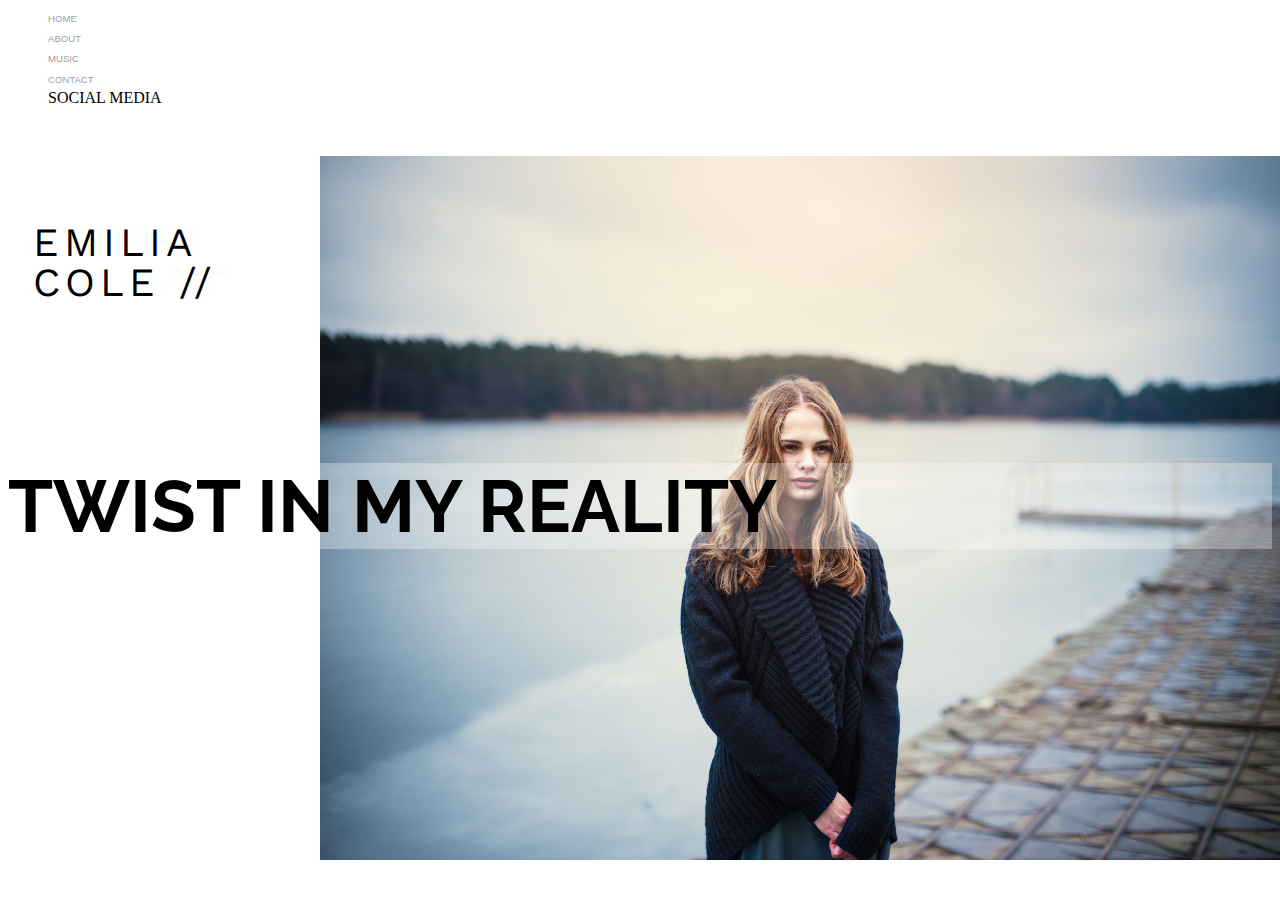
<file: index.html>
<html>
    <head>
        <meta charset="utf-8">
        <title>Home</title>
        <link rel="stylesheet" href="css/styles.css">
        <!--<link rel="stylesheet" href="fontawesome/css/all.css">-->
        <link rel="stylesheet" href="https://use.fontawesome.com/releases/v5.8.1/css/all.css" integrity="sha384-50oBUHEmvpQ+1lW4y57PTFmhCaXp0ML5d60M1M7uH2+nqUivzIebhndOJK28anvf" crossorigin="anonymous">
    </head>
    <body class="home">

        <h1 class="home">TWIST IN MY REALITY</h1>

        <h2 class="home">EMILIA <br> COLE //</h2>

        <ul class="home" type="none">
            <li><a href="index.html">HOME</a></li>
            <li><a href="about.html">ABOUT</a></li>
            <li><a href="music.html">MUSIC</a></li>
            <li><a href="contact.html">CONTACT</a></li>
            <li class="fa fa-twitter">SOCIAL MEDIA</li>
        </ul>
    </body>
</html>
</file>
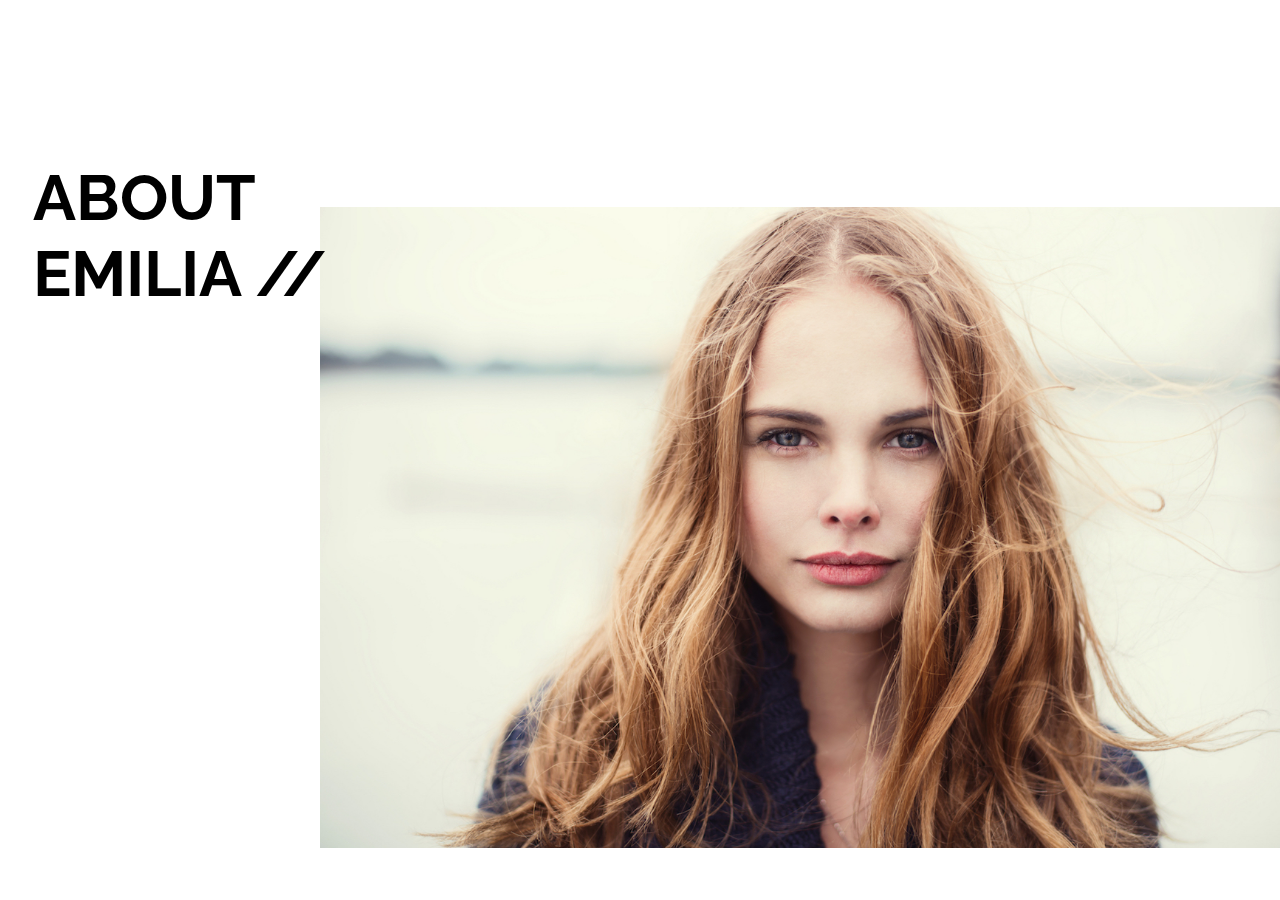
<file: about.html>
<html>
    <head>
        <meta charset="utf-8">
        <title>About</title>
        <link rel="stylesheet" href="css/styles.css">
    </head>
    <body class="about">
        <h1 class="about">ABOUT<BR>EMILIA //</h1>
    </body>
</html>
</file>
<file: css/styles.css>
@import url('https://fonts.googleapis.com/css?family=Open+Sans|Raleway:400,700|Work+Sans&display=swap');

body {
    background-position: right 80%;
    background-repeat: no-repeat;
    background-size: 75%;
    height: 80%;
    position: relative;
}

body.home {
    background-image: url(../img/emilia-home.jpg);
}

body.about {
    background-image: url(../img/emilia-about.jpg);
}

h1 {
    font-family: 'Raleway', sans-serif;
}

h1.home {
    position: absolute;
    width: 100%;
    margin-top: 36%;
    font-size: 457%;
    background-color: rgba(255,255,255,0.30);
}

h1.about {
    height: 25%;
    position: absolute;
    margin-top: 12%;
    margin-left: 2%; 
    font-size: 400%;
    font-weight: bold;
    text-align: left;
    line-height: 120%;
}

h2.home {
    font-family: 'Work Sans', sans-serif;
    position: absolute;
    margin-top: 17%;
    margin-left: 2%; 
    font-size: 250%;
    font-weight: normal;
    text-emphasis: none;
    text-decoration: none;
    text-align: left;
    letter-spacing: 5px;
    line-height: 100%;
}

ul.home li a {
    color: rgba(128, 128, 128, 0.795);
    text-decoration: none;
    font-family: 'Opem Sans', sans-serif;
    line-height: 200%;
    font-size: 60%;
}
a i {
    color: #d34836;
}

/*font-family: 'Raleway', sans-serif;
font-family: 'Work Sans', sans-serif;
font-family: 'Open Sans', sans-serif;*/
</file>
